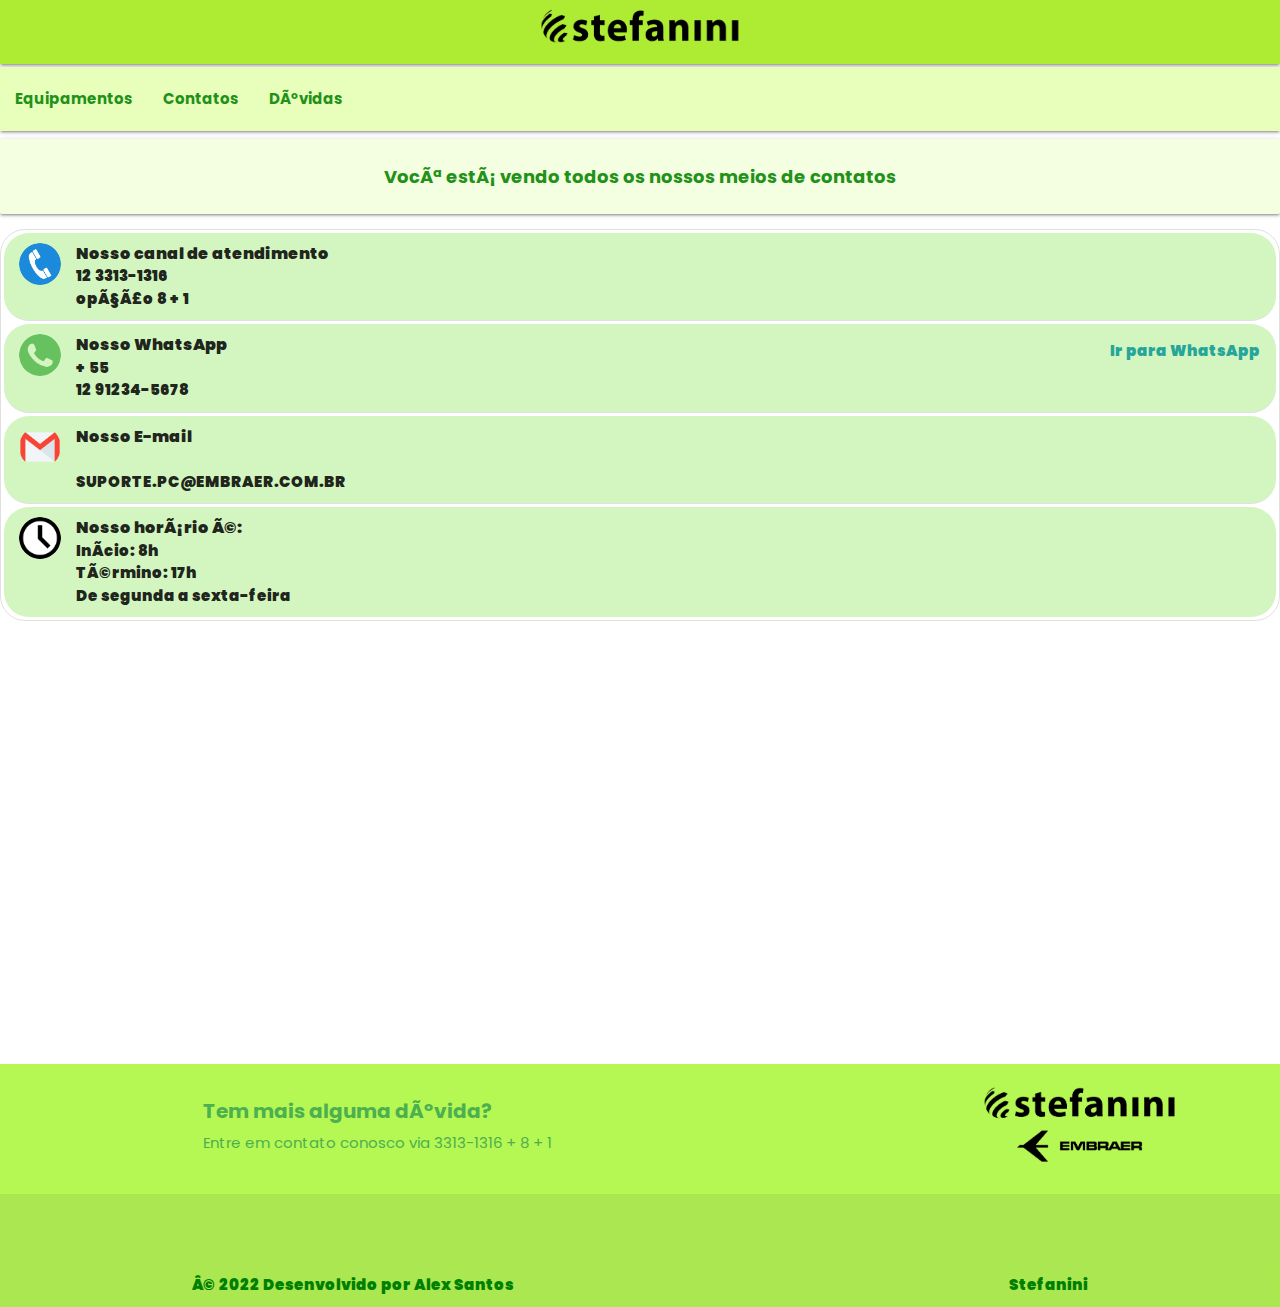
<file: contatos.html>
<!DOCTYPE html>
<html>

<head>
    <meta name="charset" content="UTF-8"/>
    <meta name="viewport" content="width=device-width, initial-scale=1.0">
    <link rel="stylesheet" href="style.css">
    <title>Contatos</title> <!--Título da página-->
    <link rel="preconnect" href="https://fonts.googleapis.com"> <!--FONT GOOGLE-->
<link rel="preconnect" href="https://fonts.gstatic.com" crossorigin> <!--FONT GOOGLE-->
<link href="https://fonts.googleapis.com/css2?family=Poppins:wght@300;400;500;600&display=swap" rel="stylesheet"> <!--FONT GOOGLE-->
    <link rel="stylesheet" href="https://cdnjs.cloudflare.com/ajax/libs/materialize/1.0.0/css/materialize.min.css">

</head>

<body>
    <!--NAVBAR LOGO STEFANINI-->
      <nav>
        <div class="nav-wrapper" style="background-color: #aeec33; align-items: stretch;">
          <a href="/index.html" class="brand-logo center"><img src="./img/logo.png" width="200px"></a>
          <ul id="nav-mobile" class="left hide-on-med-and-down"></ul>
        </div>
      </nav>
    </div>

    <!--Nav-bar opções-->
    <nav style="background-color: #e8ffbb; margin-top: 3px">
      <ul id="nav-mobile" class="left hide-on-med-and-down">
        <!--<li><a href="/index.html" style="color: rgb(34, 145, 24); border-radius: 80px;"><b>Página inicial</b></a></li>   DESATIVADO --> 
        <li><a href="/index.html" style="color: rgb(34, 145, 24); border-radius: 80px;"><b>Equipamentos</b></a></li>
        <li><a href="contatos.html" style="color: rgb(34, 145, 24); border-radius: 80px;"><b>Contatos</b></a></li>
        <li><a href="/duvidas.html" style="color: rgb(34, 145, 24); border-radius: 80px;"><b>Dúvidas</b></a></li>
      </ul>
    </nav>
 
    <div class="card-panel hoverable" style="color:rgb(34, 145, 24); background-color:#f4fee0; flex-direction: column; display: flex; align-items:center; font-size: 18px;"><b>Você está vendo todos os nossos meios de contatos<b></div>

    <div class="row" style="">
        <ul class="collection" style="border-radius: 25px;">

          <li class="collection-item avatar" style="border-radius: 25px;  background-color: #d3f5bf; margin: 3px;">
            <img src="/img/Telefone.png" alt="" class="circle">
            <span class="title">Nosso canal de atendimento</span>
            <p>12 3313-1316 <br>
              opção 8 + 1
           </p>
            <a href="#!" class="secondary-content"><i class="material-icons"></i></a>
          </li>

          </li>
          <li class="collection-item avatar" style="border-radius: 25px;  background-color: #d3f5bf; margin: 3px;">
            <img src="/img/Wpp.png" alt="" class="circle">
            <span class="title">Nosso WhatsApp</span>
            <p> + 55<br>
               12 91234-5678
            </p>
            <a href="#!" class="secondary-content">Ir para WhatsApp<i class="material-icons"></i></a>
          </li>

        </li>
        <li class="collection-item avatar" style="border-radius: 25px;  background-color: #d3f5bf; margin: 3px;">
          <img src="/img/e-mail icon.jpg" alt="" class="circle">
          <span class="title">Nosso E-mail</span>
          <p> <br>
            <b>SUPORTE.PC@EMBRAER.COM.BR</b>
          </p>

        </li>

          <li class="collection-item avatar" style="border-radius: 25px;  background-color: #d3f5bf; margin: 3px;">
            <img src="/img/relogio.png" alt="" class="circle">
            <span class="title">Nosso horário é:</span>
            <p> <b>Início:</b> 8h<br>
              <b>Término:</b> 17h
            </p>
            <p>
              <b>De segunda a sexta-feira</b>
            </p>
            <a href="#!" class="secondary-content"><i class="material-icons"></i></a>


</div>
<br><br><br><br><br><br><br><br><br><br><br><br><br><br><br><br><br><br><br>
      <!--FOOTER-->
      <div id="footer" style="margin-top: -20px">
            <footer class="page-footer" style="background-color: rgb(181, 247, 83);">
              <div class="container">
                <div class="row">
                  <div class="col l6 s12">
                    <h5 class="green-text" style="font-size: 20px;"><b>Tem mais alguma dúvida?</b></h5>
                    <p class="light green-text" style="cursor: pointer"><b>Entre em contato conosco via 3313-1316 + 8 + 1</b></p>
                  </div>
                  <div class="col l2 offset-l2 s12">
                    <a href="#" class="brand-logo center"><img src="./img/logo-emb-stefanini.png" width="200px" style="position:relative; left: 180px"></a>
            
                  </div>
                </div>
              </div>
              <div class="footer-copyright">
                <div class="container" style="color: green; margin-top: 70px;">
                  © 2022 Desenvolvido por Alex Santos
                  <a class="text-lighten-4 right" href="#!" style="color:green; cursor:auto;">Stefanini</a>
                </div>
              </div>
            </footer>
      </div>

</body>

<main>


</main>

</html>
</file>
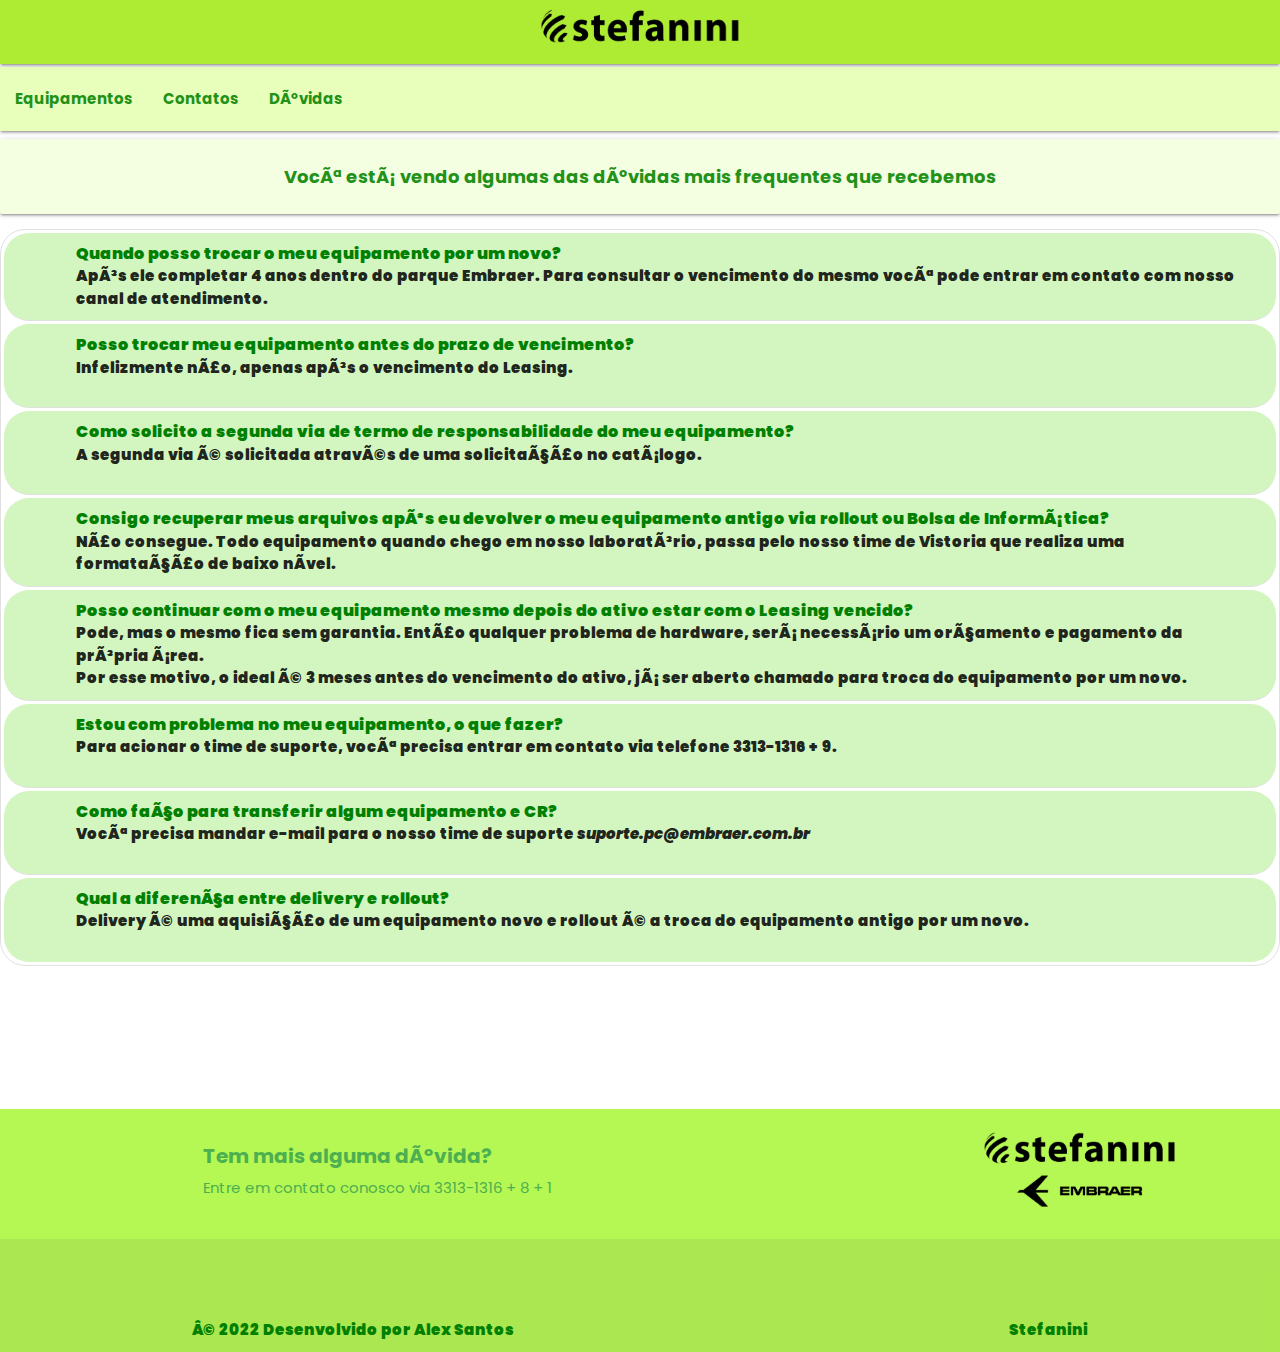
<file: duvidas.html>
<!DOCTYPE html>
<html>

<head>
    <meta name="charset" content="UTF-8"/>
    <meta name="viewport" content="width=device-width, initial-scale=1.0">
    <link rel="stylesheet" href="style.css">
    <title>Dúvidas</title> <!--Título da página-->
    <link rel="preconnect" href="https://fonts.googleapis.com"> <!--FONT GOOGLE-->
<link rel="preconnect" href="https://fonts.gstatic.com" crossorigin> <!--FONT GOOGLE-->
<link href="https://fonts.googleapis.com/css2?family=Poppins:wght@300;400;500;600&display=swap" rel="stylesheet"> <!--FONT GOOGLE-->
    <link rel="stylesheet" href="https://cdnjs.cloudflare.com/ajax/libs/materialize/1.0.0/css/materialize.min.css">

</head>

<body>
    <!--NAVBAR LOGO STEFANINI-->
      <nav>
        <div class="nav-wrapper" style="background-color: #aeec33; align-items: stretch;">
          <a href="/index.html" class="brand-logo center"><img src="./img/logo.png" width="200px"></a>
          <ul id="nav-mobile" class="left hide-on-med-and-down"></ul>
        </div>
      </nav>
    </div>

    <!--Nav-bar opções-->
    <nav style="background-color: #e8ffbb; margin-top: 3px">
      <ul id="nav-mobile" class="left hide-on-med-and-down">
        <!-- <li><a href="/index.html" style="color: rgb(34, 145, 24); border-radius: 80px;"><b>Página inicial</b></a></li> DESATIVADO --> 
        <li><a href="/index.html" style="color: rgb(34, 145, 24); border-radius: 80px;"><b>Equipamentos</b></a></li>
        <li><a href="contatos.html" style="color: rgb(34, 145, 24); border-radius: 80px;"><b>Contatos</b></a></li>
        <li><a href="/duvidas.html" style="color: rgb(34, 145, 24); border-radius: 80px;"><b>Dúvidas</b></a></li>
      </ul>
    </nav>
 
    <div class="card-panel hoverable" style="color:rgb(34, 145, 24); background-color:#f4fee0; flex-direction: column; display: flex; align-items:center; font-size: 18px;"><b>Você está vendo algumas das dúvidas mais frequentes que recebemos<b></div>


    <div class="container" style="position: relative; height: 100%; width: 100%;"> 
        <ul class="collection" style="border-radius: 25px; ">

          <li class="collection-item avatar" style="border-radius: 25px; background-color:#d3f5bf; margin: 3px;">
            <span class="title" style="color: green"><b>Quando posso trocar o meu equipamento por um novo?</b></span>
            <p> Após ele completar 4 anos dentro do parque Embraer. Para consultar o vencimento do mesmo você pode entrar em contato com nosso canal de atendimento.  <br>
           </p>
            <a href="#!" class="secondary-content"><i class="material-icons"></i></a>
          </li>

          <li class="collection-item avatar" style="border-radius: 25px; background-color:#d3f5bf; margin: 3px;">
            <span class="title" style="color: green"><b>Posso trocar meu equipamento antes do prazo de vencimento?</b></span>
            <p> Infelizmente não, apenas após o vencimento do Leasing. <br>
           </p>
            <a href="#!" class="secondary-content"><i class="material-icons"></i></a>
          </li>

          <li class="collection-item avatar" style="border-radius: 25px; background-color:#d3f5bf; margin: 3px;">
            <span class="title" style="color: green"><b>Como solicito a segunda via de termo de responsabilidade do meu equipamento?</b></span>
            <p>A segunda via é solicitada através de uma solicitação no catálogo. <br>
           </p>
            <a href="#!" class="secondary-content"><i class="material-icons"></i></a>
          </li>

          <li class="collection-item avatar" style="border-radius: 25px; background-color:#d3f5bf; margin: 3px;">
            <span class="title" style="color: green"><b>Consigo recuperar meus arquivos após eu devolver o meu equipamento antigo via rollout ou Bolsa de Informática?
            </b></span>
            <p>Não consegue. Todo equipamento quando chego em nosso laboratório, passa pelo nosso time de Vistoria que realiza uma formatação de baixo nível. <br>
           </p>
            <a href="#!" class="secondary-content"><i class="material-icons"></i></a>
          </li>

          <li class="collection-item avatar" style="border-radius: 25px; background-color:#d3f5bf; margin: 3px;">
            <span class="title" style="color: green"><b>Posso continuar com o meu equipamento mesmo depois do ativo estar com o Leasing vencido?</b></span>
            <p>Pode, mas o mesmo fica sem garantia. Então qualquer problema de hardware, será necessário um orçamento e pagamento da própria área. <br>
              <p>Por esse motivo, o ideal é 3 meses antes do vencimento do ativo, já ser aberto chamado para troca do equipamento por um novo.</p>
           </p>
            <a href="#!" class="secondary-content"><i class="material-icons"></i></a>
          </li>

          <li class="collection-item avatar" style="border-radius: 25px; background-color:#d3f5bf; margin: 3px;">
            <span class="title" style="color: green"><b>Estou com problema no meu equipamento, o que fazer?</b></span>
            <p>Para acionar o time de suporte, você precisa entrar em contato via telefone 3313-1316 + 9. <br>
           </p>
            <a href="#!" class="secondary-content"><i class="material-icons"></i></a>
          </li>

          <li class="collection-item avatar" style="border-radius: 25px; background-color:#d3f5bf; margin: 3px;">
            <span class="title" style="color: green"><b>Como faço para transferir algum equipamento e CR?</b></span>
            <p>Você precisa mandar e-mail para o nosso time de suporte <i><b>suporte.pc@embraer.com.br</b></i>  <br>
           </p>
            <a href="#!" class="secondary-content"><i class="material-icons"></i></a>
          </li>

          <li class="collection-item avatar" style="border-radius: 25px; background-color:#d3f5bf; margin: 3px;">
            <span class="title" style="color: green"><b>Qual a diferença entre delivery e rollout?</b></span>
            <p>Delivery é uma aquisição de um equipamento novo e rollout é a troca do equipamento antigo por um novo.</i>  <br>
           </p>
            <a href="#!" class="secondary-content"><i class="material-icons"></i></a>
          </li>

</div>

      <!--FOOTER-->
      <div id="footer" style="margin-top: -20px">
            <footer class="page-footer" style="background-color: rgb(181, 247, 83);">
              <div class="container">
                <div class="row">
                  <div class="col l6 s12">
                    <h5 class="green-text" style="font-size: 20px;"><b>Tem mais alguma dúvida?</b></h5>
                    <p class="light green-text" style="cursor: pointer"><b>Entre em contato conosco via 3313-1316 + 8 + 1</b></p>
                  </div>
                  <div class="col l2 offset-l2 s12">
                    <a href="#" class="brand-logo center"><img src="./img/logo-emb-stefanini.png" width="200px" style="position:relative; left: 180px"></a>
            
                  </div>
                </div>
              </div>
              <div class="footer-copyright">
                <div class="container" style="color: green; margin-top: 70px;">
                  © 2022 Desenvolvido por Alex Santos
                  <a class="text-lighten-4 right" href="#!" style="color:green; cursor:auto;">Stefanini</a>
                </div>
              </div>
            </footer>
      </div>

</body>

<main>


</main>

</html>
</file>
<file: style.css>
* {
    margin: 0;
    padding: 0;
    box-sizing: border-box;
    font-family: 'Poppins', sans-serif;
}

body {

    height: 100vh;
}
</file>
